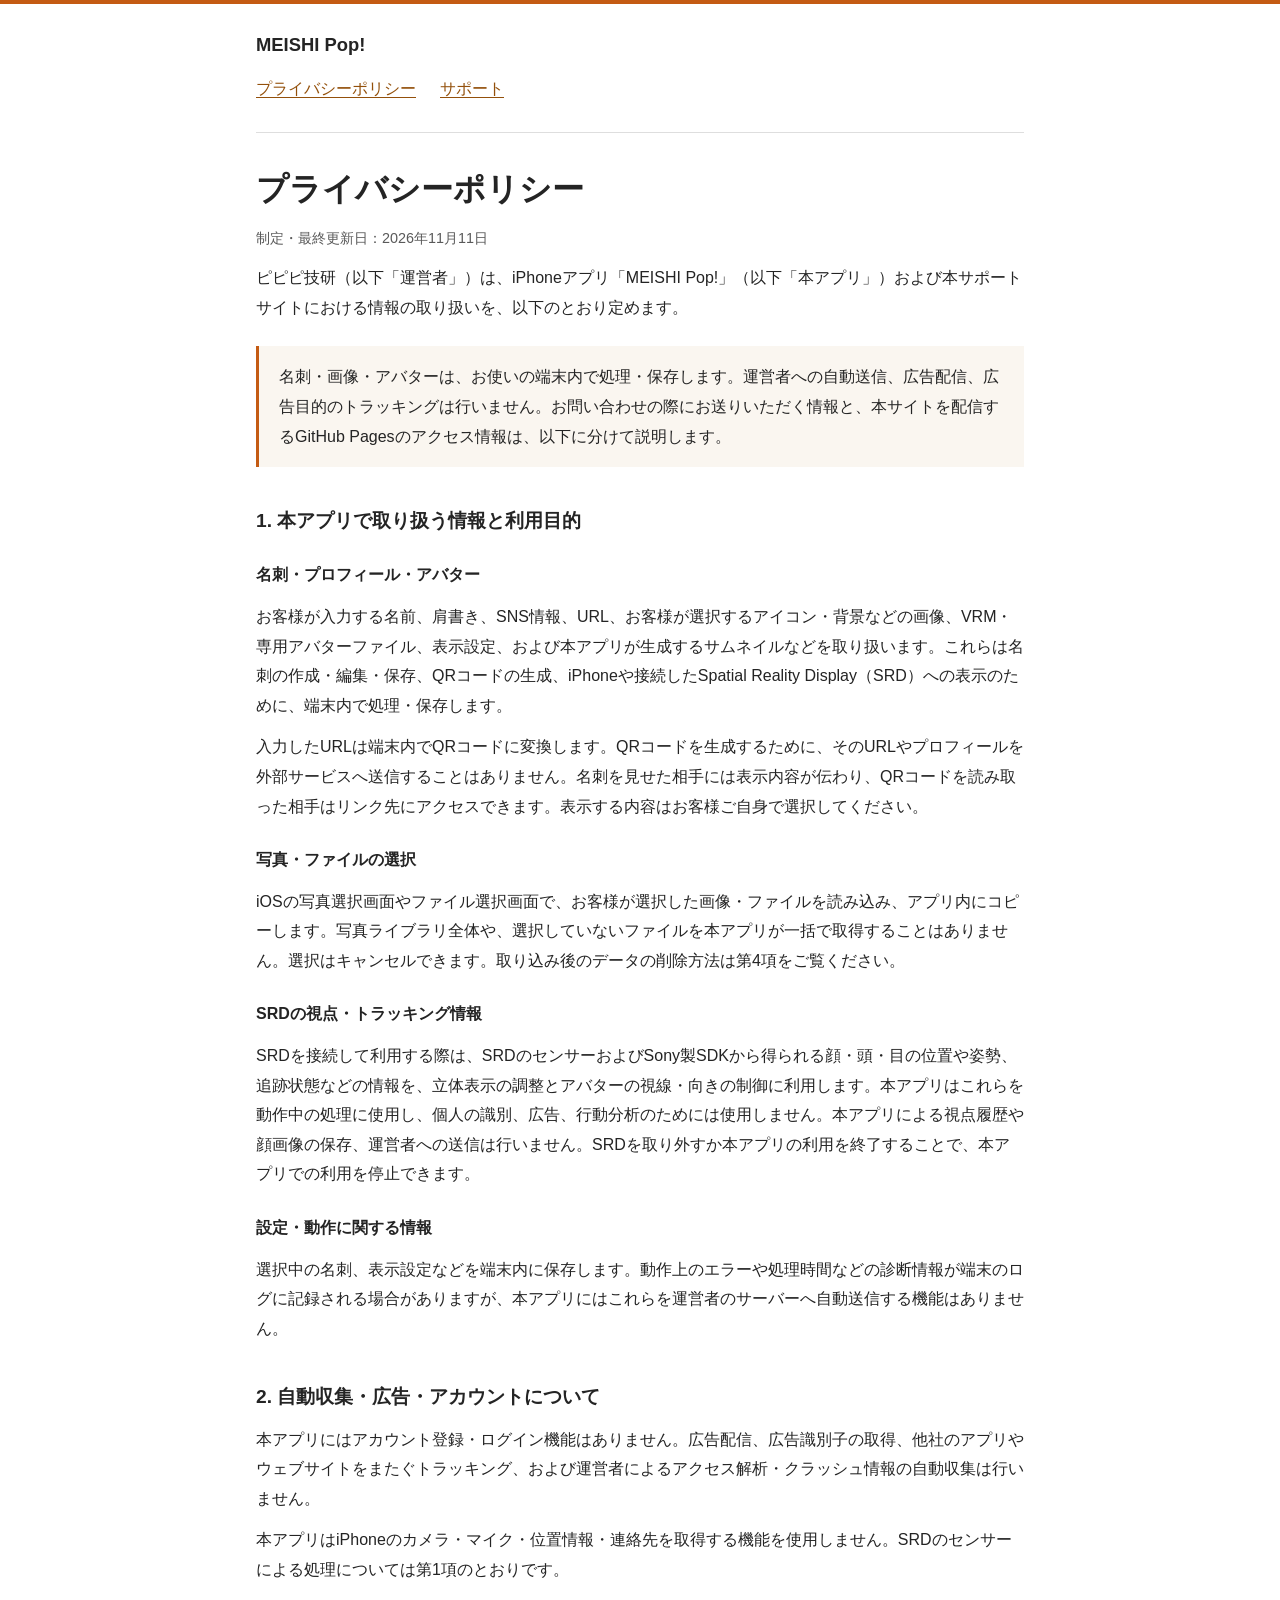
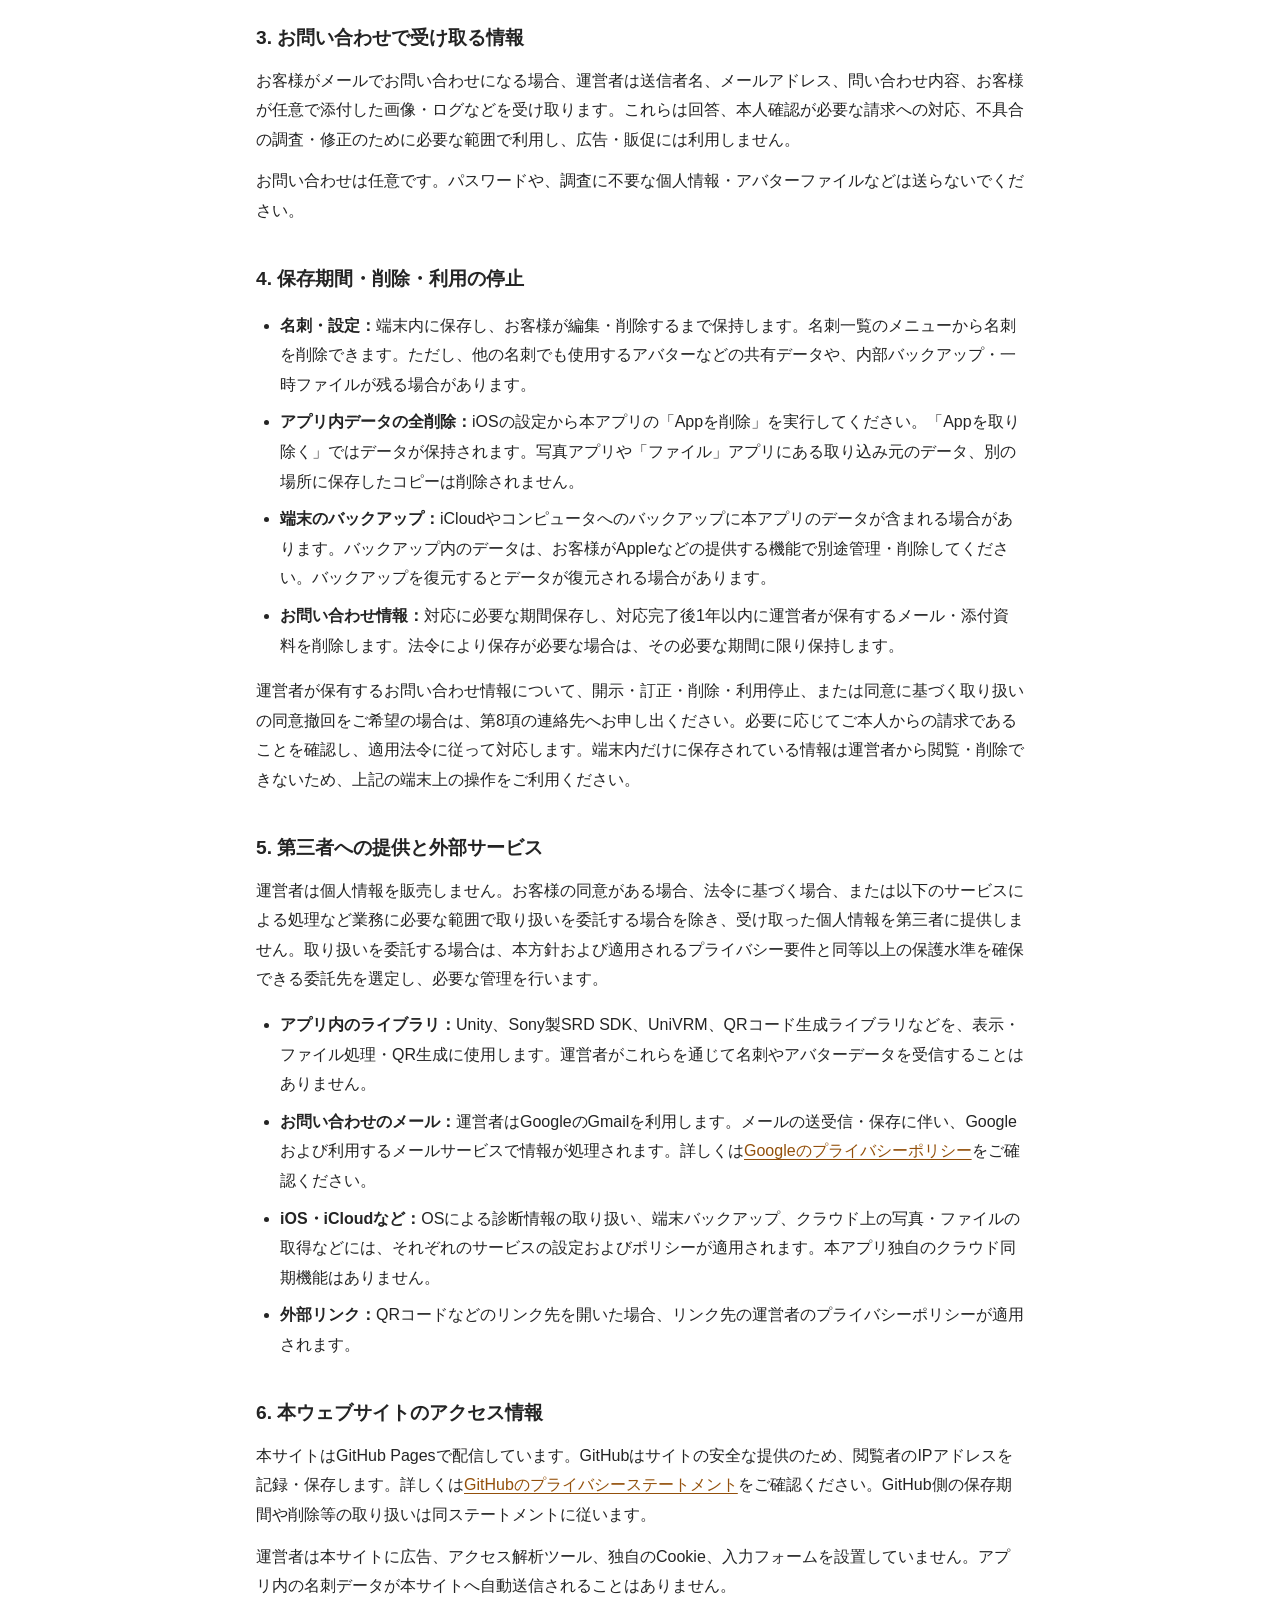
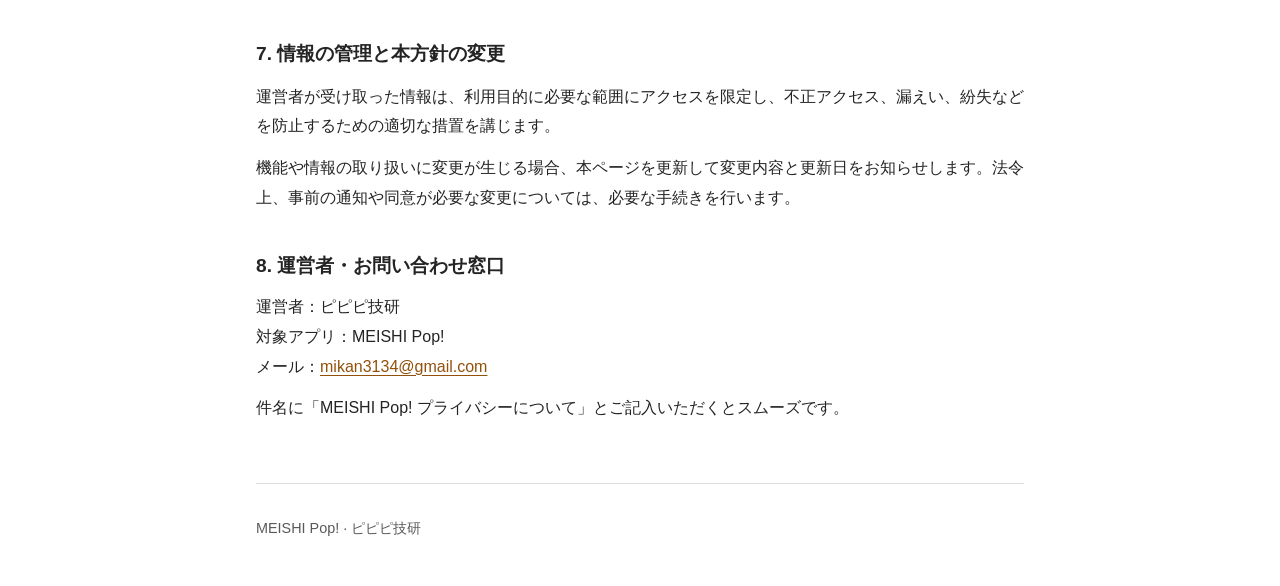
<file: docs/index.html>
<!DOCTYPE html>
<html lang="ja">
<head>
  <meta charset="utf-8">
  <meta name="viewport" content="width=device-width, initial-scale=1.0">
  <meta name="description" content="MEISHI Pop!のプライバシーポリシー。名刺・アバター・写真・SRDの視点情報の扱い、保存と削除、お問い合わせについて説明します。">
  <meta name="referrer" content="no-referrer">
  <title>プライバシーポリシー | MEISHI Pop!</title>
  <link rel="stylesheet" href="style.css">
</head>
<body>
  <a class="skip-link" href="#main-title">本文へ移動</a>
  <header>
    <p class="brand">MEISHI Pop!</p>
    <nav aria-label="サイト内">
      <a href="./" aria-current="page">プライバシーポリシー</a>
      <a href="support.html">サポート</a>
    </nav>
  </header>
  <main>
    <h1 id="main-title" tabindex="-1">プライバシーポリシー</h1>
    <p class="date">制定・最終更新日：<time datetime="2026-11-11">2026年11月11日</time></p>
    <p>ピピピ技研（以下「運営者」）は、iPhoneアプリ「MEISHI Pop!」（以下「本アプリ」）および本サポートサイトにおける情報の取り扱いを、以下のとおり定めます。</p>
    <div class="summary"><p>名刺・画像・アバターは、お使いの端末内で処理・保存します。運営者への自動送信、広告配信、広告目的のトラッキングは行いません。お問い合わせの際にお送りいただく情報と、本サイトを配信するGitHub Pagesのアクセス情報は、以下に分けて説明します。</p></div>

    <h2>1. 本アプリで取り扱う情報と利用目的</h2>
    <h3>名刺・プロフィール・アバター</h3>
    <p>お客様が入力する名前、肩書き、SNS情報、URL、お客様が選択するアイコン・背景などの画像、VRM・専用アバターファイル、表示設定、および本アプリが生成するサムネイルなどを取り扱います。これらは名刺の作成・編集・保存、QRコードの生成、iPhoneや接続したSpatial Reality Display（SRD）への表示のために、端末内で処理・保存します。</p>
    <p>入力したURLは端末内でQRコードに変換します。QRコードを生成するために、そのURLやプロフィールを外部サービスへ送信することはありません。名刺を見せた相手には表示内容が伝わり、QRコードを読み取った相手はリンク先にアクセスできます。表示する内容はお客様ご自身で選択してください。</p>

    <h3>写真・ファイルの選択</h3>
    <p>iOSの写真選択画面やファイル選択画面で、お客様が選択した画像・ファイルを読み込み、アプリ内にコピーします。写真ライブラリ全体や、選択していないファイルを本アプリが一括で取得することはありません。選択はキャンセルできます。取り込み後のデータの削除方法は第4項をご覧ください。</p>

    <h3>SRDの視点・トラッキング情報</h3>
    <p>SRDを接続して利用する際は、SRDのセンサーおよびSony製SDKから得られる顔・頭・目の位置や姿勢、追跡状態などの情報を、立体表示の調整とアバターの視線・向きの制御に利用します。本アプリはこれらを動作中の処理に使用し、個人の識別、広告、行動分析のためには使用しません。本アプリによる視点履歴や顔画像の保存、運営者への送信は行いません。SRDを取り外すか本アプリの利用を終了することで、本アプリでの利用を停止できます。</p>

    <h3>設定・動作に関する情報</h3>
    <p>選択中の名刺、表示設定などを端末内に保存します。動作上のエラーや処理時間などの診断情報が端末のログに記録される場合がありますが、本アプリにはこれらを運営者のサーバーへ自動送信する機能はありません。</p>

    <h2>2. 自動収集・広告・アカウントについて</h2>
    <p>本アプリにはアカウント登録・ログイン機能はありません。広告配信、広告識別子の取得、他社のアプリやウェブサイトをまたぐトラッキング、および運営者によるアクセス解析・クラッシュ情報の自動収集は行いません。</p>
    <p>本アプリはiPhoneのカメラ・マイク・位置情報・連絡先を取得する機能を使用しません。SRDのセンサーによる処理については第1項のとおりです。</p>

    <h2>3. お問い合わせで受け取る情報</h2>
    <p>お客様がメールでお問い合わせになる場合、運営者は送信者名、メールアドレス、問い合わせ内容、お客様が任意で添付した画像・ログなどを受け取ります。これらは回答、本人確認が必要な請求への対応、不具合の調査・修正のために必要な範囲で利用し、広告・販促には利用しません。</p>
    <p>お問い合わせは任意です。パスワードや、調査に不要な個人情報・アバターファイルなどは送らないでください。</p>

    <h2>4. 保存期間・削除・利用の停止</h2>
    <ul>
      <li><strong>名刺・設定：</strong>端末内に保存し、お客様が編集・削除するまで保持します。名刺一覧のメニューから名刺を削除できます。ただし、他の名刺でも使用するアバターなどの共有データや、内部バックアップ・一時ファイルが残る場合があります。</li>
      <li><strong>アプリ内データの全削除：</strong>iOSの設定から本アプリの「Appを削除」を実行してください。「Appを取り除く」ではデータが保持されます。写真アプリや「ファイル」アプリにある取り込み元のデータ、別の場所に保存したコピーは削除されません。</li>
      <li><strong>端末のバックアップ：</strong>iCloudやコンピュータへのバックアップに本アプリのデータが含まれる場合があります。バックアップ内のデータは、お客様がAppleなどの提供する機能で別途管理・削除してください。バックアップを復元するとデータが復元される場合があります。</li>
      <li><strong>お問い合わせ情報：</strong>対応に必要な期間保存し、対応完了後1年以内に運営者が保有するメール・添付資料を削除します。法令により保存が必要な場合は、その必要な期間に限り保持します。</li>
    </ul>
    <p>運営者が保有するお問い合わせ情報について、開示・訂正・削除・利用停止、または同意に基づく取り扱いの同意撤回をご希望の場合は、第8項の連絡先へお申し出ください。必要に応じてご本人からの請求であることを確認し、適用法令に従って対応します。端末内だけに保存されている情報は運営者から閲覧・削除できないため、上記の端末上の操作をご利用ください。</p>

    <h2>5. 第三者への提供と外部サービス</h2>
    <p>運営者は個人情報を販売しません。お客様の同意がある場合、法令に基づく場合、または以下のサービスによる処理など業務に必要な範囲で取り扱いを委託する場合を除き、受け取った個人情報を第三者に提供しません。取り扱いを委託する場合は、本方針および適用されるプライバシー要件と同等以上の保護水準を確保できる委託先を選定し、必要な管理を行います。</p>
    <ul>
      <li><strong>アプリ内のライブラリ：</strong>Unity、Sony製SRD SDK、UniVRM、QRコード生成ライブラリなどを、表示・ファイル処理・QR生成に使用します。運営者がこれらを通じて名刺やアバターデータを受信することはありません。</li>
      <li><strong>お問い合わせのメール：</strong>運営者はGoogleのGmailを利用します。メールの送受信・保存に伴い、Googleおよび利用するメールサービスで情報が処理されます。詳しくは<a href="https://policies.google.com/privacy?hl=ja">Googleのプライバシーポリシー</a>をご確認ください。</li>
      <li><strong>iOS・iCloudなど：</strong>OSによる診断情報の取り扱い、端末バックアップ、クラウド上の写真・ファイルの取得などには、それぞれのサービスの設定およびポリシーが適用されます。本アプリ独自のクラウド同期機能はありません。</li>
      <li><strong>外部リンク：</strong>QRコードなどのリンク先を開いた場合、リンク先の運営者のプライバシーポリシーが適用されます。</li>
    </ul>

    <h2>6. 本ウェブサイトのアクセス情報</h2>
    <p>本サイトはGitHub Pagesで配信しています。GitHubはサイトの安全な提供のため、閲覧者のIPアドレスを記録・保存します。詳しくは<a href="https://docs.github.com/en/site-policy/privacy-policies/github-general-privacy-statement">GitHubのプライバシーステートメント</a>をご確認ください。GitHub側の保存期間や削除等の取り扱いは同ステートメントに従います。</p>
    <p>運営者は本サイトに広告、アクセス解析ツール、独自のCookie、入力フォームを設置していません。アプリ内の名刺データが本サイトへ自動送信されることはありません。</p>

    <h2>7. 情報の管理と本方針の変更</h2>
    <p>運営者が受け取った情報は、利用目的に必要な範囲にアクセスを限定し、不正アクセス、漏えい、紛失などを防止するための適切な措置を講じます。</p>
    <p>機能や情報の取り扱いに変更が生じる場合、本ページを更新して変更内容と更新日をお知らせします。法令上、事前の通知や同意が必要な変更については、必要な手続きを行います。</p>

    <h2>8. 運営者・お問い合わせ窓口</h2>
    <address>
      運営者：ピピピ技研<br>
      対象アプリ：MEISHI Pop!<br>
      メール：<a href="mailto:mikan3134@gmail.com">mikan3134@gmail.com</a>
    </address>
    <p>件名に「MEISHI Pop! プライバシーについて」とご記入いただくとスムーズです。</p>
  </main>
  <footer><p>MEISHI Pop! · ピピピ技研</p></footer>
</body>
</html>
</file>
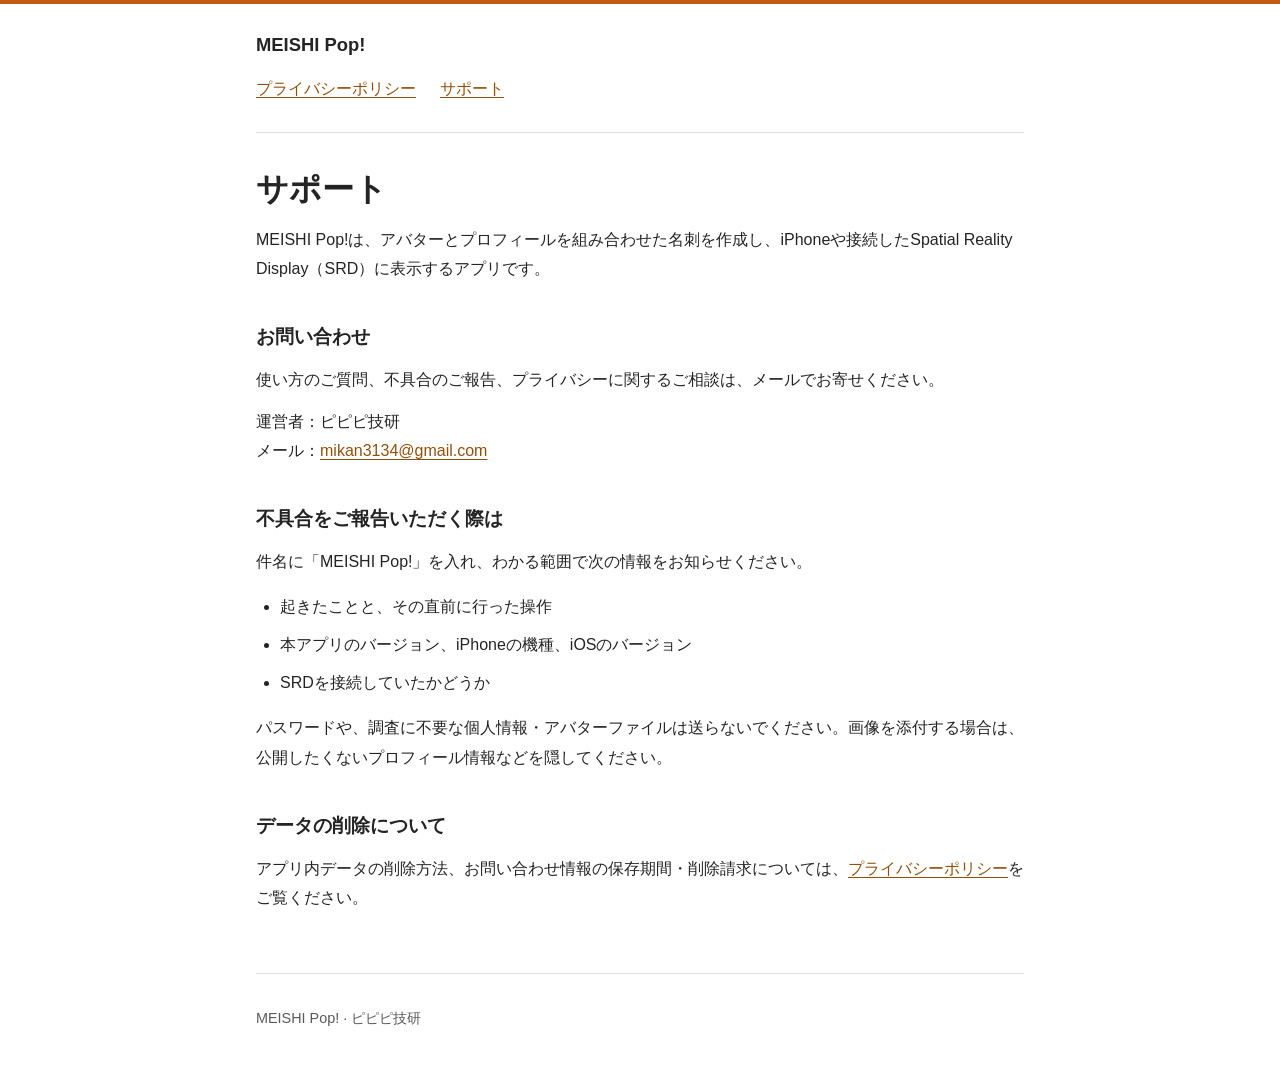
<file: docs/support.html>
<!DOCTYPE html>
<html lang="ja">
<head>
  <meta charset="utf-8">
  <meta name="viewport" content="width=device-width, initial-scale=1.0">
  <meta name="description" content="MEISHI Pop!のサポート窓口。使い方、不具合、プライバシーに関するお問い合わせ。">
  <meta name="referrer" content="no-referrer">
  <title>サポート | MEISHI Pop!</title>
  <link rel="stylesheet" href="style.css">
</head>
<body>
  <a class="skip-link" href="#main-title">本文へ移動</a>
  <header>
    <p class="brand">MEISHI Pop!</p>
    <nav aria-label="サイト内">
      <a href="./">プライバシーポリシー</a>
      <a href="support.html" aria-current="page">サポート</a>
    </nav>
  </header>
  <main>
    <h1 id="main-title" tabindex="-1">サポート</h1>
    <p>MEISHI Pop!は、アバターとプロフィールを組み合わせた名刺を作成し、iPhoneや接続したSpatial Reality Display（SRD）に表示するアプリです。</p>
    <h2>お問い合わせ</h2>
    <p>使い方のご質問、不具合のご報告、プライバシーに関するご相談は、メールでお寄せください。</p>
    <address>運営者：ピピピ技研<br>メール：<a href="mailto:mikan3134@gmail.com">mikan3134@gmail.com</a></address>
    <h2>不具合をご報告いただく際は</h2>
    <p>件名に「MEISHI Pop!」を入れ、わかる範囲で次の情報をお知らせください。</p>
    <ul>
      <li>起きたことと、その直前に行った操作</li>
      <li>本アプリのバージョン、iPhoneの機種、iOSのバージョン</li>
      <li>SRDを接続していたかどうか</li>
    </ul>
    <p>パスワードや、調査に不要な個人情報・アバターファイルは送らないでください。画像を添付する場合は、公開したくないプロフィール情報などを隠してください。</p>
    <h2>データの削除について</h2>
    <p>アプリ内データの削除方法、お問い合わせ情報の保存期間・削除請求については、<a href="./#main-title">プライバシーポリシー</a>をご覧ください。</p>
  </main>
  <footer><p>MEISHI Pop! · ピピピ技研</p></footer>
</body>
</html>
</file>
<file: docs/style.css>
:root {
  color-scheme: light;
  font-family: -apple-system, BlinkMacSystemFont, "Hiragino Kaku Gothic ProN", "Yu Gothic", Meiryo, sans-serif;
  color: #242424;
  background: #fff;
  line-height: 1.85;
}
* { box-sizing: border-box; }
body { margin: 0; border-top: 4px solid #c45b13; }
header, main, footer { width: min(100% - 2.5rem, 48rem); margin-inline: auto; }
header { padding-block: 1.5rem; border-bottom: 1px solid #dedede; }
.brand { margin: 0; font-size: 1.15rem; font-weight: 700; }
nav { display: flex; flex-wrap: wrap; gap: .3rem 1.5rem; margin-top: .5rem; }
nav a { display: inline-block; padding-block: .25rem; }
main { padding-block: 2rem 3rem; }
h1 { margin: 0 0 .6rem; font-size: clamp(1.6rem, 5vw, 2rem); line-height: 1.5; }
h2 { margin: 2.4rem 0 .7rem; font-size: 1.2rem; line-height: 1.6; }
h3 { margin: 1.5rem 0 .4rem; font-size: 1rem; }
p { margin-block: .75rem; }
li + li { margin-top: .5rem; }
ul { padding-inline-start: 1.5rem; }
a { color: #93500b; text-underline-offset: .2em; overflow-wrap: anywhere; }
a:hover { text-decoration-thickness: 2px; }
:focus-visible { outline: 3px solid #1c66ac; outline-offset: 4px; }
.date, footer { color: #595959; font-size: .9rem; }
.summary { padding: 1rem 1.25rem; background: #faf6f0; border-inline-start: 3px solid #c45b13; margin-block: 1.5rem; }
.summary p { margin: 0; }
address { font-style: normal; }
footer { border-top: 1px solid #dedede; padding-block: 1.2rem 2rem; }
.skip-link { position: absolute; top: .5rem; left: .5rem; padding: .6rem 1rem; background: white; transform: translateY(-200%); }
.skip-link:focus { transform: translateY(0); }
@media print {
  body { border: 0; }
  header, main, footer { width: 100%; }
  nav, .skip-link { display: none; }
  h2, h3 { break-after: avoid; }
  a { color: inherit; }
}
</file>
